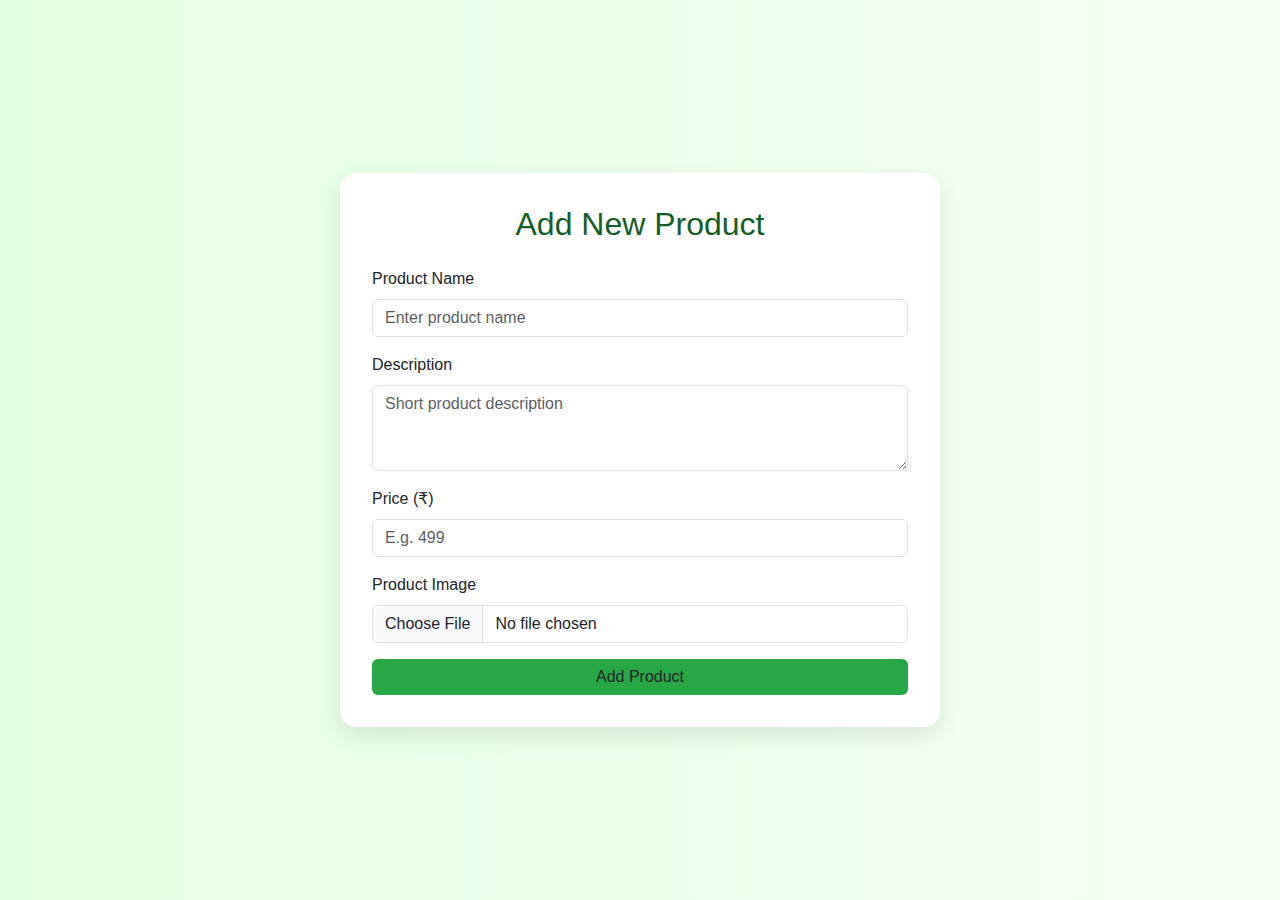
<file: templates/add_product.html>
<!DOCTYPE html>
<html lang="en">
<head>
  <meta charset="UTF-8">
  <title>Add Product - Herbal Life</title>
  <meta name="viewport" content="width=device-width, initial-scale=1">
  <link href="https://cdn.jsdelivr.net/npm/bootstrap@5.3.0/dist/css/bootstrap.min.css" rel="stylesheet">
  <style>
    body {
      background: linear-gradient(to right, #e3ffe3, #f6fff4);
      font-family: 'Segoe UI', Tahoma, Geneva, Verdana, sans-serif;
      min-height: 100vh;
      display: flex;
      align-items: center;
      justify-content: center;
      padding: 2rem;
    }

    .add-card {
      background-color: #fff;
      padding: 2rem;
      border-radius: 16px;
      box-shadow: 0 8px 25px rgba(0, 0, 0, 0.1);
      max-width: 600px;
      width: 100%;
    }

    .add-card h2 {
      text-align: center;
      margin-bottom: 1.5rem;
      color: #155d27;
    }

    .form-control, .form-label {
      font-size: 1rem;
    }

    .btn-submit {
      background-color: #28a745;
      border: none;
    }

    .btn-submit:hover {
      background-color: #1e7e34;
    }
  </style>
</head>
<body>

  <div class="add-card">
    <h2>Add New Product</h2>
    <form method="POST" enctype="multipart/form-data">
      <div class="mb-3">
        <label class="form-label">Product Name</label>
        <input name="name" class="form-control" type="text" placeholder="Enter product name" required>
      </div>

      <div class="mb-3">
        <label class="form-label">Description</label>
        <textarea name="description" class="form-control" rows="3" placeholder="Short product description" required></textarea>
      </div>

      <div class="mb-3">
        <label class="form-label">Price (₹)</label>
        <input name="price" class="form-control" type="text" placeholder="E.g. 499" required>
      </div>

      <div class="mb-3">
        <label class="form-label">Product Image</label>
        <input name="image" class="form-control" type="file" accept="image/*" required>
      </div>

      <div class="d-grid">
        <button type="submit" class="btn btn-submit">Add Product</button>
      </div>
    </form>
  </div>

</body>
</html>
</file>
